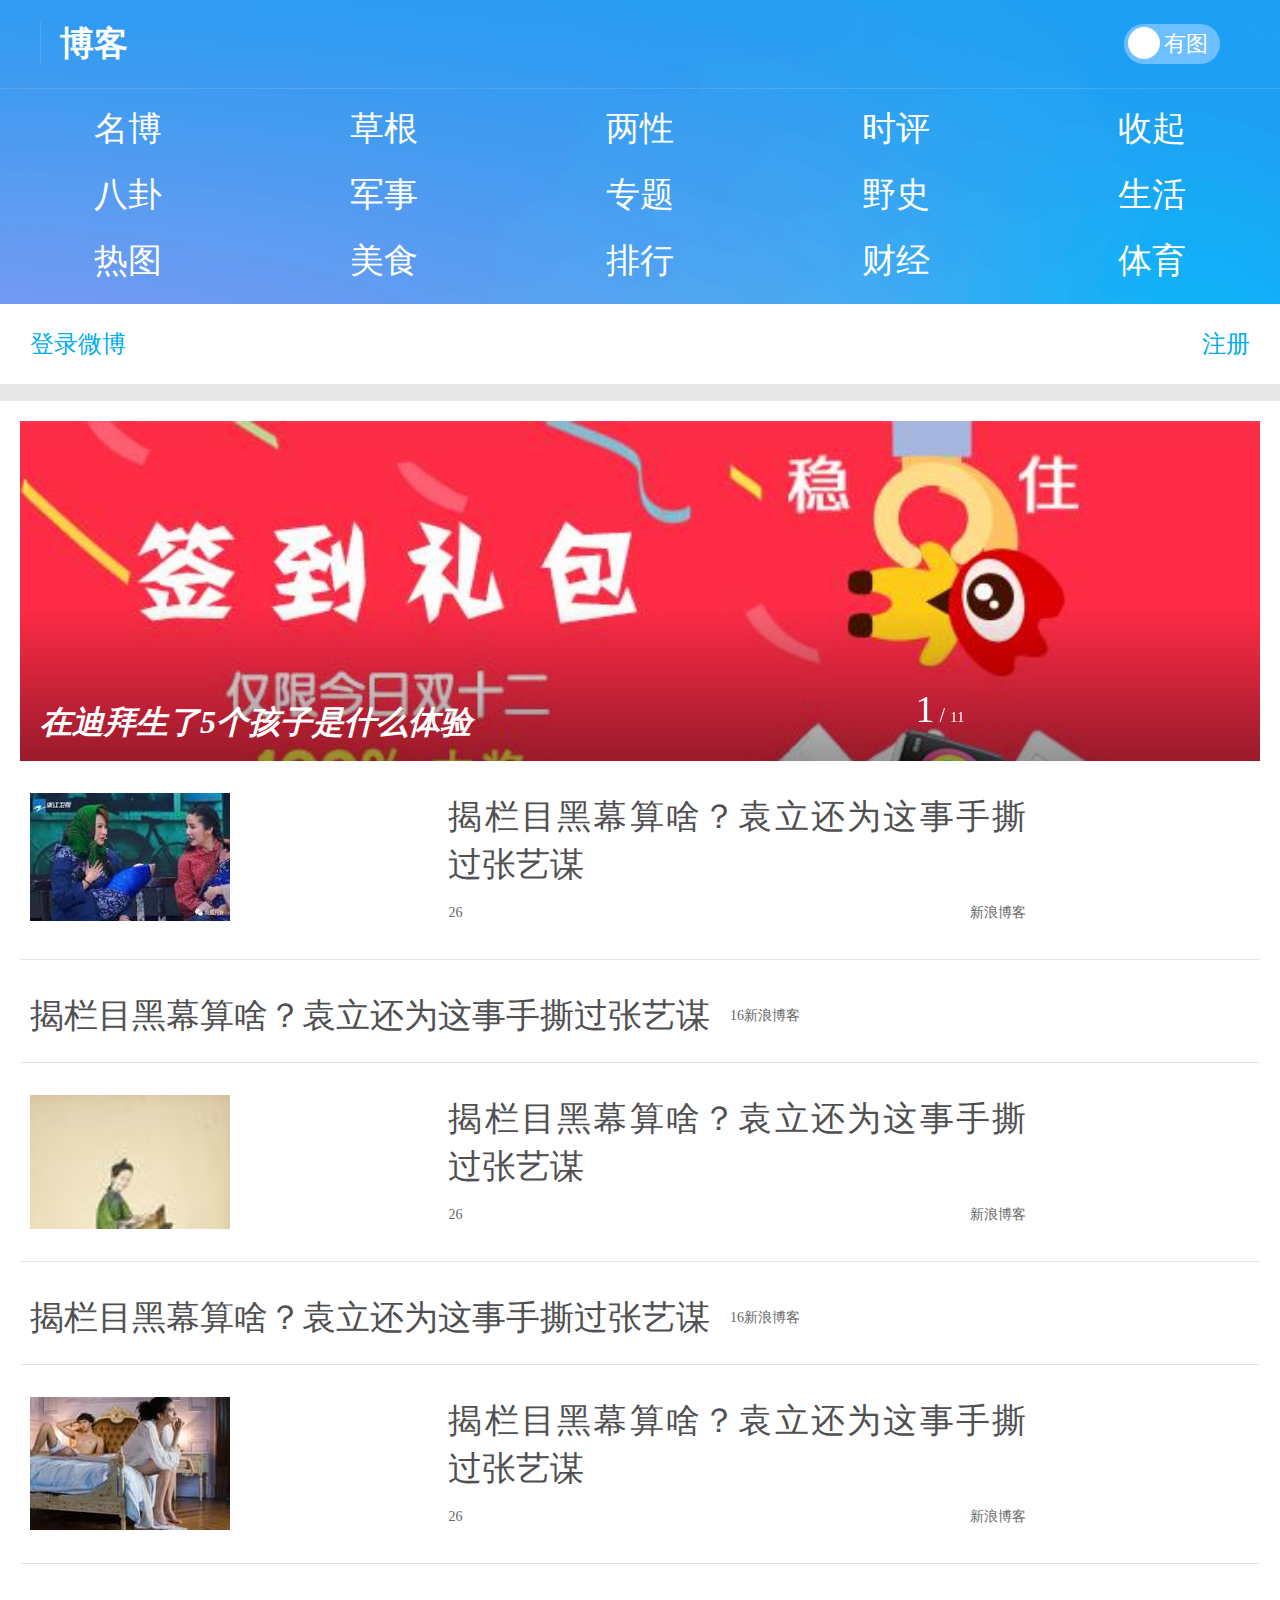
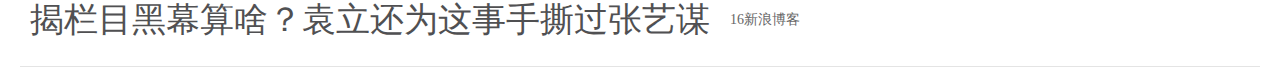
<file: woke/index.html>
<!doctype html>
<html lang="en">
<head>
    <meta charset="UTF-8">
    <meta name="viewport"
          content="width=device-width, user-scalable=no, initial-scale=1.0, maximum-scale=1.0, minimum-scale=1.0">
    <meta http-equiv="X-UA-Compatible" content="ie=edge">
    <title>博客博客</title>
    <script src="js/jquery-3.2.1.js"></script>
    <script src="js/swiper.js"></script>
    <link rel="stylesheet" href="css/index.css">
    <script src="js/rem.js"></script>
    <link rel="stylesheet" href="css/swiper.css">
</head>
<body>
    <header class="hd">
        <a href="" class="hd_icon"></a>
        <h2 class="hd_text">博客</h2>
        <a href="" class="hd_img">
            <span>有图</span>
            <!--<span>无图</span>-->
        </a>
    </header>
    <section class="navtext">
        <nav class="navlist">
            <a href=""><span>名博</span></a>
            <a href=""><span>草根</span></a>
            <a href=""><span>两性</span></a>
            <a href=""><span>时评</span></a>
            <a href=""><span>收起</span></a>
        </nav>
        <nav class="navlist">
            <a href=""><span>八卦</span></a>
            <a href=""><span>军事</span></a>
            <a href=""><span>专题</span></a>
            <a href=""><span>野史</span></a>
            <a href=""><span>生活</span></a>
        </nav>
        <nav class="navlist">
            <a href="tu.html"><span>热图</span></a>
            <a href=""><span>美食</span></a>
            <a href=""><span>排行</span></a>
            <a href=""><span>财经</span></a>
            <a href=""><span>体育</span></a>
        </nav>
    </section>
    <section class="card">
        <ul class="card_text">
            <li class="card_textleft">登录微博</li>
            <li class="card_textright">注册</li>
        </ul>
    </section>
    <div class="imglist">
        <div class="swiper-container">
            <div class="swiper-wrapper">
                <div class="swiper-slide">
                    <a class="show" href="section.html">
                        <img class="showimg" src="img/w710h340z1l1t1610.jpg" alt="">
                        <h2 class="showtext">
                            <em class="swiper-slide_tit">在迪拜生了5个孩子是什么体验</em>
                        </h2>
                    </a>
                </div>
                <div class="swiper-slide">
                    <a class="show" href="section.html">
                        <img class="showimg" src="img/w710h340z1l1t1609.jpg" alt="">
                        <h2 class="showtext">
                            <em class="swiper-slide_tit">在迪拜生了5个孩子是什么体验</em>
                        </h2>
                    </a>
                </div>
                <div class="swiper-slide">
                    <a class="show" href="section.html">
                        <img class="showimg" src="img/w710h340z1l1t1129.jpg" alt="">
                        <h2 class="showtext">
                            <em class="swiper-slide_tit">在迪拜生了5个孩子是什么体验</em>
                        </h2>
                    </a>
                </div>
                <div class="swiper-slide">
                    <a class="show" href="section.html">
                        <img class="showimg" src="img/w710h340z1l1t1134.jpg" alt="">
                        <h2 class="showtext">
                            <em class="swiper-slide_tit">在迪拜生了5个孩子是什么体验</em>
                        </h2>
                    </a>
                </div>
                <div class="swiper-slide">
                    <a class="show" href="section.html">
                        <img class="showimg" src="img/w710h340z1l1t138e.jpg" alt="">
                        <h2 class="showtext">
                            <em class="swiper-slide_tit">在迪拜生了5个孩子是什么体验</em>
                        </h2>
                    </a>
                </div>
                <div class="swiper-slide">
                    <a class="show" href="section.html">
                        <img class="showimg" src="img/w710h340z1l1t19f3.jpg" alt="">
                        <h2 class="showtext">
                            <em class="swiper-slide_tit">在迪拜生了5个孩子是什么体验</em>
                        </h2>
                    </a>
                </div>
                <div class="swiper-slide">
                    <a class="show" href="section.html">
                        <img class="showimg" src="img/w710h340z1l1t1fed.jpg" alt="">
                        <h2 class="showtext">
                            <em class="swiper-slide_tit">在迪拜生了5个孩子是什么体验</em>
                        </h2>
                    </a>
                </div>
                <div class="swiper-slide">
                    <a class="show" href="section.html">
                        <img class="showimg" src="img/w710h340z1l1t1621.jpg" alt="">
                        <h2 class="showtext">
                            <em class="swiper-slide_tit">在迪拜生了5个孩子是什么体验</em>
                        </h2>
                    </a>
                </div>
                <div class="swiper-slide">
                    <a class="show" href="section.html">
                        <img class="showimg" src="img/w710h340z1l1t12ca.jpg" alt="">
                        <h2 class="showtext">
                            <em class="swiper-slide_tit">在迪拜生了5个孩子是什么体验</em>
                        </h2>
                    </a>
                </div>
                <div class="swiper-slide">
                    <a class="show" href="section.html">
                        <img class="showimg" src="img/w710h340z1l1t1dc3.jpg" alt="">
                        <h2 class="showtext">
                            <em class="swiper-slide_tit">在迪拜生了5个孩子是什么体验</em>
                        </h2>
                    </a>
                </div>
                <div class="swiper-slide">
                    <a class="show" href="section.html">
                        <img class="showimg" src="img/w710h340z1l1t1610.jpg" alt="">
                        <h2 class="showtext">
                            <em class="swiper-slide_tit">在迪拜生了5个孩子是什么体验</em>
                        </h2>
                    </a>
                </div>

            </div>
            <!-- Add Pagination -->
            <div class="swiper-pagination"></div>
        </div>
    </div>

    <ul class="content">
        <li class="list">
            <a href="" class="xqa">
                <div class="left">
                    <img src="img/resize.jpeg" alt="">
                </div>
                <div class="con">
                    揭栏目黑幕算啥？袁立还为这事手撕过张艺谋
                    <i>26</i>
                    <i>新浪博客</i>
                </div>
            </a>
        </li>
        <li class="list">
            <a href="" class="xqa">
                揭栏目黑幕算啥？袁立还为这事手撕过张艺谋

            </a>
            <a href="" class="xqa-xia">
                <i>16</i>
                <i>新浪博客</i>
            </a>
        </li>

        <li class="list">
            <a href="" class="xqa">
                <div class="left">
                    <img src="img/resize%20(2).jpeg" alt="">
                </div>
                <div class="con">
                    揭栏目黑幕算啥？袁立还为这事手撕过张艺谋
                    <i>26</i>
                    <i>新浪博客</i>
                </div>
            </a>
        </li>
        <li class="list">
            <a href="" class="xqa">
                揭栏目黑幕算啥？袁立还为这事手撕过张艺谋

            </a>
            <a href="" class="xqa-xia">
                <i>16</i>
                <i>新浪博客</i>
            </a>
        </li>

        <li class="list">
            <a href="" class="xqa">
                <div class="left">
                    <img src="img/resize%20(1).jpeg" alt="">
                </div>
                <div class="con">
                    揭栏目黑幕算啥？袁立还为这事手撕过张艺谋
                    <i>26</i>
                    <i>新浪博客</i>
                </div>
            </a>
        </li>
        <li class="list">
            <a href="" class="xqa">
                揭栏目黑幕算啥？袁立还为这事手撕过张艺谋

            </a>
            <a href="" class="xqa-xia">
                <i>16</i>
                <i>新浪博客</i>
            </a>
        </li>
    </ul>
</body>
</html>
<script>
    var swiper = new Swiper('.swiper-container', {
        autoplay: {
            delay: 3000,
            disableOnInteraction: false,
        },
        pagination: {
            el: '.swiper-pagination',
            type: 'fraction',
        },
        navigation: {
            nextEl: '.swiper-button-next',
            prevEl: '.swiper-button-prev',
        },
    });
</script>
</file>
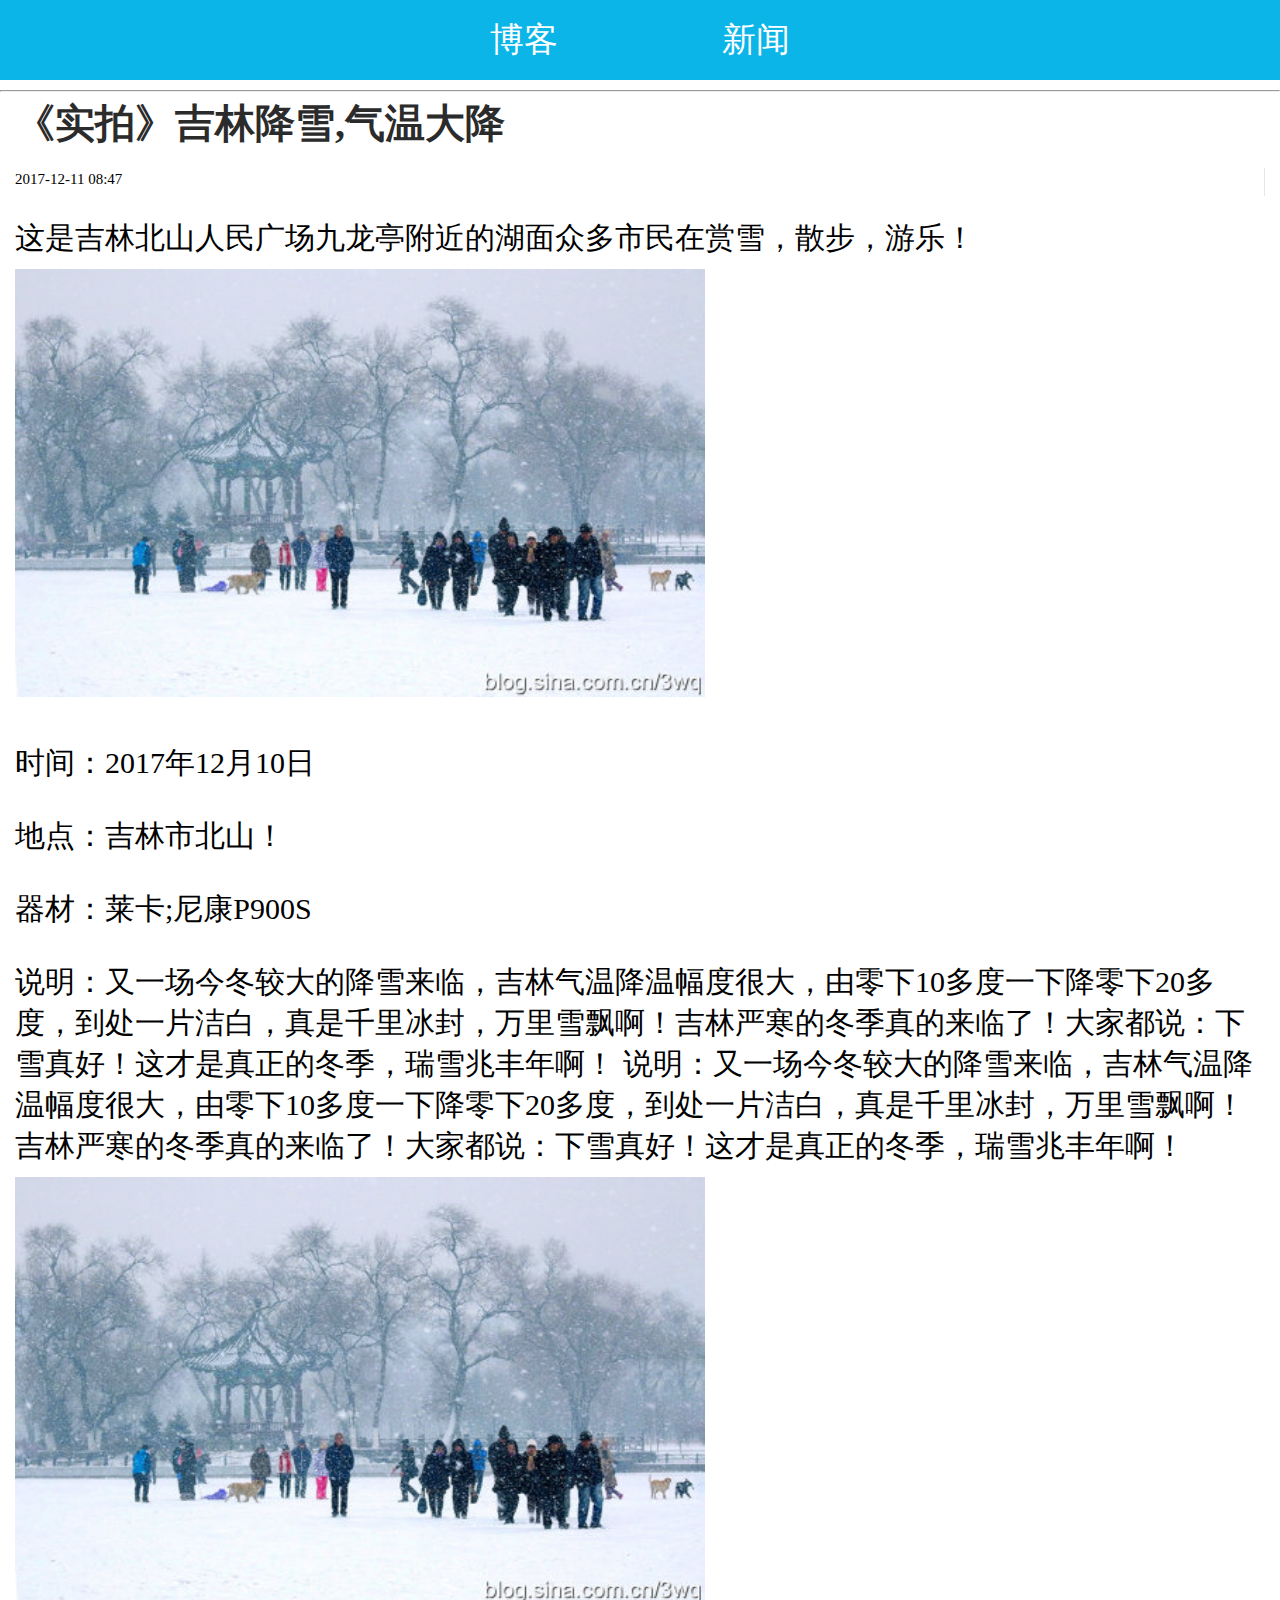
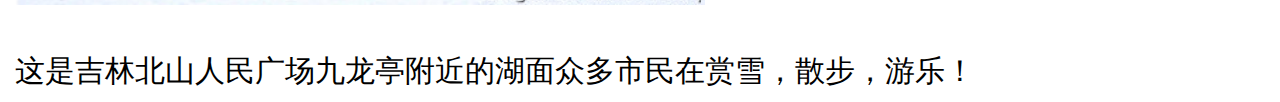
<file: woke/section.html>
<!doctype html>
<html lang="en">
<head>
    <meta charset="UTF-8">
    <meta name="viewport"
          content="width=device-width, user-scalable=no, initial-scale=1.0, maximum-scale=1.0, minimum-scale=1.0">
    <meta http-equiv="X-UA-Compatible" content="ie=edge">
    <link rel="stylesheet" href="css/section.css">
    <script src="js/rem.js"></script>

    <title>Document</title>
</head>
<body>
<header>
    <div class="box">
        <a class="zi">博客</a><a class="zi">新闻</a>
    </div>
</header>

<hr>

<section>
    <h1>《实拍》吉林降雪,气温大降</h1>
    <p class="tetime">2017-12-11 08:47</p>
    <p class="text1">这是吉林北山人民广场九龙亭附近的湖面众多市民在赏雪，散步，游乐！</p>
    <img src="img/001k13BMzy7guign0UM48&690.jpeg" alt="">
    <p class="text1">
        时间：2017年12月10日</p>
    <p class="text1">
        地点：吉林市北山！</p>
    <p class="text1">
        器材：莱卡;尼康P900S</p>
    <p class="text1">
        说明：又一场今冬较大的降雪来临，吉林气温降温幅度很大，由零下10多度一下降零下20多度，到处一片洁白，真是千里冰封，万里雪飘啊！吉林严寒的冬季真的来临了！大家都说：下雪真好！这才是真正的冬季，瑞雪兆丰年啊！
        说明：又一场今冬较大的降雪来临，吉林气温降温幅度很大，由零下10多度一下降零下20多度，到处一片洁白，真是千里冰封，万里雪飘啊！吉林严寒的冬季真的来临了！大家都说：下雪真好！这才是真正的冬季，瑞雪兆丰年啊！</p>
    <img src="img/001k13BMzy7guign0UM48&690.jpeg" alt="">
    <p class="text1">这是吉林北山人民广场九龙亭附近的湖面众多市民在赏雪，散步，游乐！</p


</section>

</body>
</html>
</file>
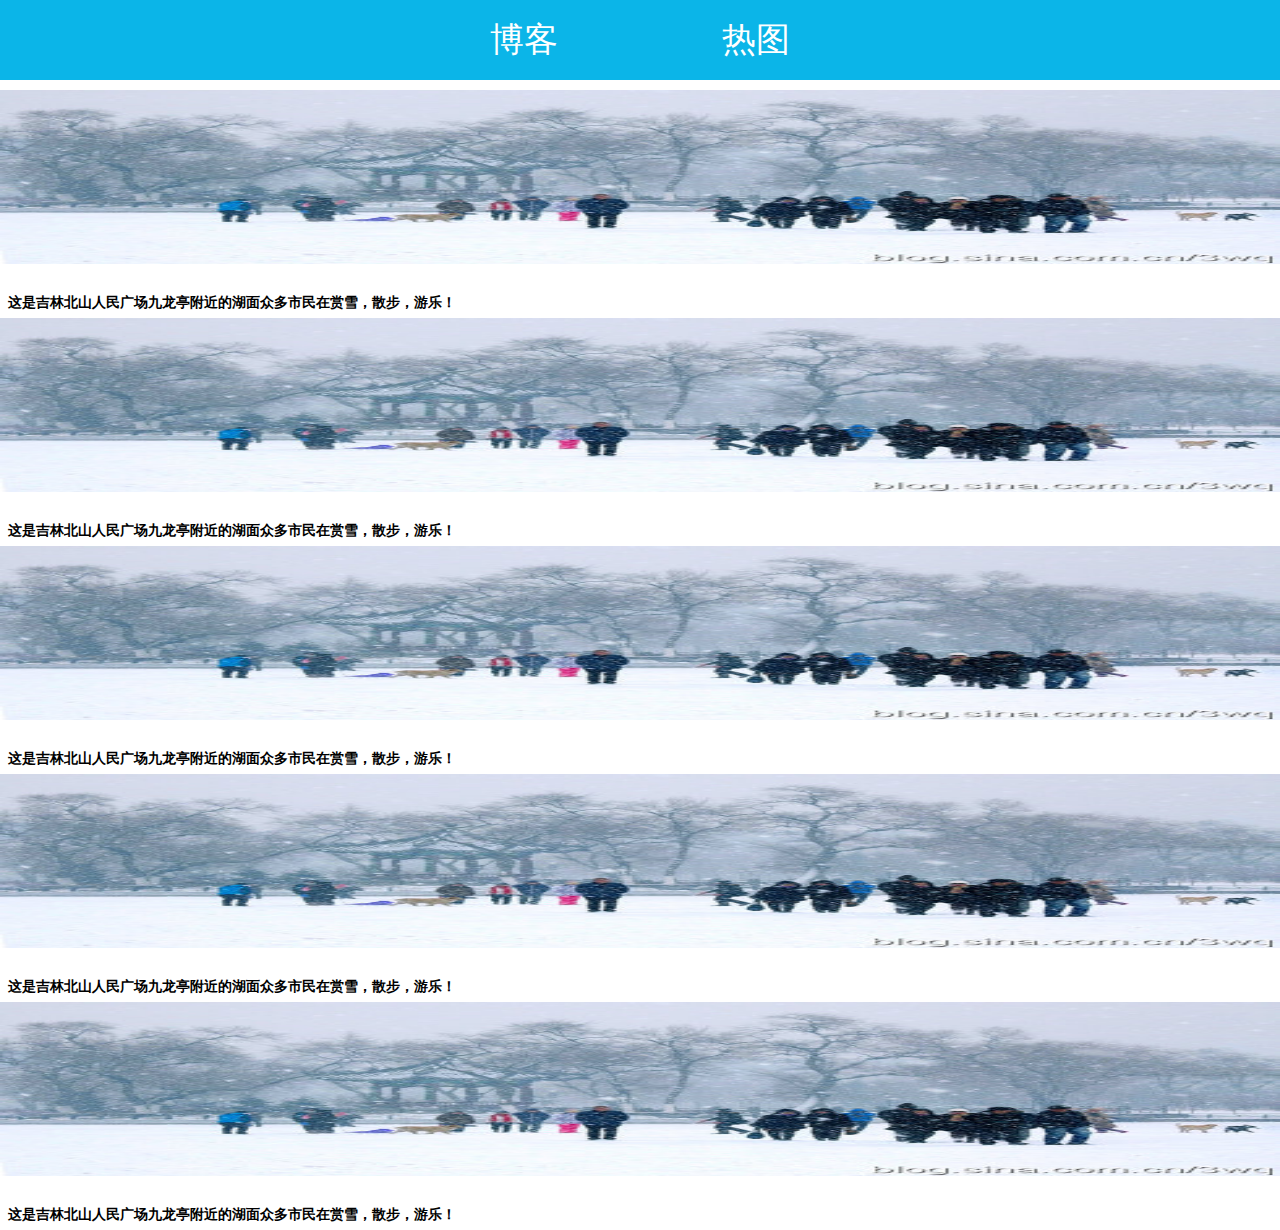
<file: woke/tu.html>
<!doctype html>
<html lang="en">
<head>
    <meta charset="UTF-8">
    <meta name="viewport"
          content="width=device-width, user-scalable=no, initial-scale=1.0, maximum-scale=1.0, minimum-scale=1.0">
    <meta http-equiv="X-UA-Compatible" content="ie=edge">
    <link rel="stylesheet" href="css/tu.css">
    <script src="js/rem.js"></script>

    <title>Document</title>
</head>
<body>
<header>
    <div class="box">
        <a class="zi">博客</a>
        <a class="zi">热图</a>
    </div>
</header>
<div>
    <img src="img/001k13BMzy7guign0UM48&690.jpeg" alt="">
    <h3 class="text1">这是吉林北山人民广场九龙亭附近的湖面众多市民在赏雪，散步，游乐！</h3>
</div>
<div>
    <img src="img/001k13BMzy7guign0UM48&690.jpeg" alt="">
    <h3 class="text1">这是吉林北山人民广场九龙亭附近的湖面众多市民在赏雪，散步，游乐！</h3>
</div>
<div>
    <img src="img/001k13BMzy7guign0UM48&690.jpeg" alt="">
    <h3 class="text1">这是吉林北山人民广场九龙亭附近的湖面众多市民在赏雪，散步，游乐！</h3>
</div>
<div>
    <img src="img/001k13BMzy7guign0UM48&690.jpeg" alt="">
    <h3 class="text1">这是吉林北山人民广场九龙亭附近的湖面众多市民在赏雪，散步，游乐！</h3>
</div>
<div>
    <img src="img/001k13BMzy7guign0UM48&690.jpeg" alt="">
    <h3 class="text1">这是吉林北山人民广场九龙亭附近的湖面众多市民在赏雪，散步，游乐！</h3>
</div>



</body>
</html>
</file>
<file: woke/css/index.css>
*{
    margin: 0;
    padding: 0;
    list-style:none;
}
a{
    text-decoration: none;
}
body {
    font-size: 16px;
    overflow-x: hidden;
    min-width: 320px;
    background: #e8e8e8;
}
.hd{
    height: .88rem;
    line-height: .88rem;
    color: #fff;
    font-size: .34rem;
    position: relative;
    padding: 0 .2rem;
    overflow: hidden;
    background: url(../img/bg.png) 0 0 no-repeat;
    background-size: 100% auto;
}
.hd_text{
    float: left;
    padding-left: .2rem;
    margin-left: .2rem;
    position: relative;
    font-size: 100%;
    line-height: .88rem;
}
.hd_text:before{
    position: absolute;
    left: 0;
    top: 3.52px;
    top: .22rem;
    content: "";
    display: inline-block;
    width: 1px;
    height: 6.72px;
    height: .42rem;
    background: hsla(0,0%,100%,.15);
}
.hd_img {
    float: right;
    display: inline-block;
    height: .4rem;
    width: .96rem;
    box-sizing: border-box;
    background: #6dbfff;
    color: #fff;
    padding: .02rem .04rem .04rem .4rem;
    font-size: .22rem;
    line-height: .36rem;
    position: relative;
    border-radius: .32rem;
    margin: .24rem .4rem 0 0;
}
.hd_img:before{
    content: "";
    display: block;
    height: 5.12px;
    height: .32rem;
    width: 5.12px;
    width: .32rem;
    background: #fff;
    border-radius: 50%;
    position: absolute;
    left: .04rem;
    top: .03rem;
}
.navtext{
    position: relative;
    max-height: 2.31rem;
    box-sizing: border-box;
    will-change: max-height;
    transform: translateZ(0);
    background: #f4f4f4;
    transition: max-height .2s ease-out;
    overflow: hidden;
    background: url(../img/bg.png) left -.88rem no-repeat;
    background-size: 100% auto;
    padding-bottom: .18rem;
}
.navtext:before{
    content: "";
    position: absolute;
    width: 100%;
    height: 1px;
    left: 0;
    top: 0;
    background: hsla(0,0%,91%,.15);
}
.navlist{
    margin-top: .16rem;
    display: flex;
}
.navlist a{
    display: block;
    flex: 1;
    width: 0;
    font-size: .34rem;
    line-height: 0;
    height: .5rem;
    color: #fff;
    white-space: nowrap;
    position: relative;
    text-align: center;
}
.navlist a span{
    line-height: .5rem;
    vertical-align: middle;
}
.card{
    display: block;
    height: .8rem;
    margin-bottom: 0.16rem;
    background: #fff;
    border-bottom: 1px solid #e4e4e4;
}
.card_text{
    height: .8rem;
    display: flex;
    justify-content: space-between;
}
.card_textleft{
    height: .5rem;
    padding: 0 0 0 .3rem;
    font-size: .24rem;
    height: .8rem;
    color: #00aced;
    line-height: .8rem;
}

.card_textright{
    font-size: .24rem;
    color: #00aced;
    height: .8rem;
    padding: 0 .3rem 0 0;
    line-height: .8rem;
}
.imglist{
    background: #fff;
    margin-bottom: 0;
    background-origin: border-box;
    position: relative;
    overflow: hidden;
}
.imglist .swiper-container{
    position: relative;
    overflow: hidden;
    z-index: 1;
    padding-top: .2rem;
    margin: 0 .2rem;
    border-bottom: 0;
    box-sizing: border-box;
}
.swiper-slide{
    background-size: 1.28rem 1rem;
    padding: 0!important;
    max-height: 3.4rem;
}
.show{
    display: block;
}
.showimg{
    width: 100%;
}
.showtext{
    width: 100%;
    position: absolute;
    display: block;
    padding: .94rem 0 .16rem;
    left: 0;
    bottom: 0rem;
    background: -webkit-linear-gradient(top,transparent,rgba(0,0,0,.4));
}

.swiper-pagination-current{
    font-size: .2rem;
}
.swiper-pagination-total{
    font-size: .2rem;
}
.swiper-slide_tit{
    display: block;
    box-sizing: border-box;
    width: 100%;
    padding: 0 .3rem 0 .2rem;
    font-size: .32rem;
    color: #FFFFFF;
}
.imglist .swiper-pagination{
    position: absolute;
    font-size: .2rem;
    line-height: 1.1;
    color: #FFFFFF;
    bottom: .3rem;
    left: 3rem;
}
.swiper-pagination-current{
    font-size: .38rem;
}
.swiper-pagination-total{
    font-size: .15rem;
}

.content {
    background: #fff;
    margin: 0 auto;
}

#back {
    font-size: 16px;
    float: left;
    width: 10%;
    height: 0.45rem;
    line-height: 0.47rem;
    color: #faf7ea;
    text-align: center;
    padding: 0.1rem;
}

#back a {
    font-size: 0.35rem;
    font-weight: 700;
    text-decoration: none;
    font-family: '宋体';
    color: #faf7ea;
}

.content .list {
     display: flex;
     padding: .22rem 0;
     margin: 0 .2rem;
     position: relative;
     color: rgba(0,0,0,.1);
     border-bottom: 1px solid #e4e4e4;

}

.content .list a {
    display: flex;
    flex-wrap: wrap;
    justify-content: space-between;
    padding-left: 0.1rem ;
    padding-right: 0.1rem ;
    padding-top: 0.1rem ;
    font-size: .34rem;
    line-height: 0.48rem;
    color: #505052;
    text-decoration: none;

}

.left {
    display: block;
    width: 2rem;
    height: 1.34rem;
    background-size: .64rem .5rem !important;
    position: relative;
    margin-right: .26rem;
    overflow: hidden;
}
.left img {
    width: 100%;
}

.con {
    width: 60%;
    padding-left: 0.2rem;
    box-sizing: border-box;
    display: flex;
    flex-wrap: wrap;
    align-content: space-between;
    justify-content: space-between;
    text-align: justify;
    line-height: 0.48rem;
    color: #505052;
    font-size: 0.34rem;

}
.xqa {
    padding-left: 0.2rem;
    box-sizing: border-box;
    display: flex;
    flex-wrap: wrap;
    align-content: space-between;
    justify-content: space-between;
    text-align: justify;
    line-height: 0.5rem;
    color: #505052;
    font-size: 0.3rem;

}
.xqa-xia {
    padding-left: 0.2rem;
    box-sizing: border-box;
    display: flex;
    flex-wrap: wrap;
    align-content: space-between;
    justify-content: space-between;
    text-align: justify;
    line-height: 0.5rem;
    color: #505052;

}
i {
    font-size: 0.14rem;
    color: #666;
    font-style: normal;

}
</file>
<file: woke/css/section.css>
*{
    margin: 0;
    padding: 0;
    list-style: none;
}
header{
    width: 100%;
    height: .8rem;
    background: #0BB5E8;
    overflow: hidden;
    display: flex;
    align-items: center;
    display: flex;
    justify-content: center;
    margin-bottom: .1rem;

}
.box{
    width: 3rem;
    height: 100%;
    /*background: yellow;*/
    display: flex;
    justify-content: space-between;
    align-items: center;
    margin: 0 auto;
}
.zi{
    display: block;
    font-size: 0.34rem;
    color: #fff;
}
section{
    margin: 0 .15rem;
}
section h1{
    padding: .22em 0 .52em;
    color: #2b2b2b;
    font-size: .4em;
    line-height: 1.16em;
}
.tetime{
    font-size: .15rem;
    border-right: 1px solid #e6e6e6;
    padding: .22em 0 .52em;
}
.text1{
    font-size: .3rem;
    padding: .22rem 0 .1rem 0;
}
img{
    max-width: 100%;
    width: 6.90rem;
}
</file>
<file: woke/css/tu.css>
*{
    margin: 0;
    padding: 0;
    list-style: none;
}
header{
    width: 100%;
    height: .8rem;
    background: #0BB5E8;
    overflow: hidden;
    display: flex;
    align-items: center;
    display: flex;
    justify-content: center;
    margin-bottom: .1rem;

}
.box{
    width: 3rem;
    height: 100%;
    /*background: yellow;*/
    display: flex;
    justify-content: space-between;
    align-items: center;
    margin: 0 auto;
}
.zi{
    display: block;
    font-size: 0.34rem;
    color: #fff;
}
div{
    margin: 0;
}
.text1{
    line-height: 30px;
    font-size: 14px;
    padding: 0 75px 0 8px;
    border-top: 0;
}
img{
    width: 100%;
    height: 174px;
    background-size: cover;

}
</file>
